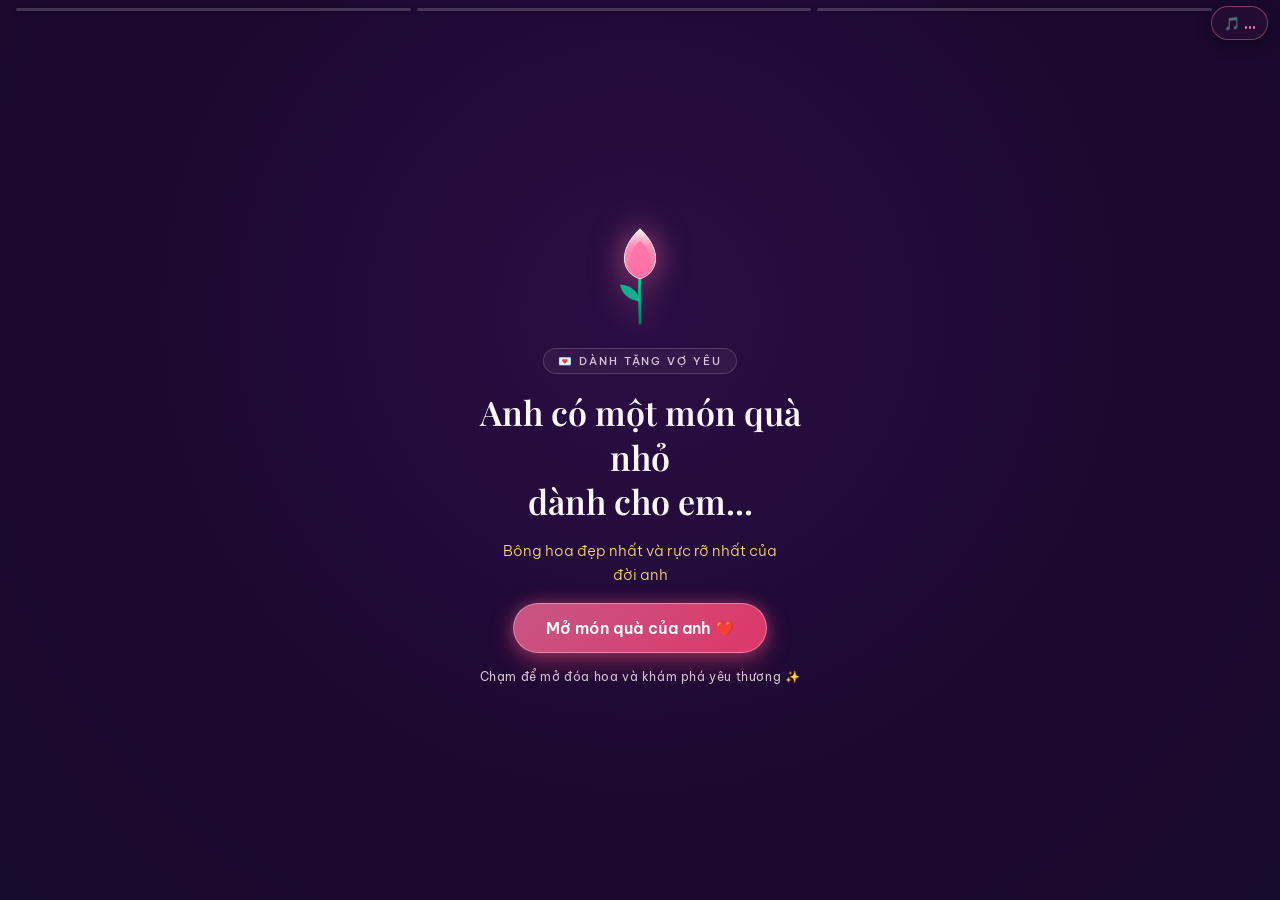
<file: index.html>
<!DOCTYPE html>
<html lang="vi">
<head>
  <meta charset="UTF-8" />
  <meta name="viewport" content="width=device-width, initial-scale=1, viewport-fit=cover, maximum-scale=1, user-scalable=no" />
  <meta http-equiv="X-UA-Compatible" content="IE=edge" />

  <!-- Meta SEO & Social Sharing (Zalo, Messenger, Facebook) -->
  <title>Gửi Vợ Yêu Hồng Liên ✨ Bông Hoa Đẹp Nhất Đời Anh | 20/10</title>
  <meta name="title" content="Gửi Vợ Yêu Hồng Liên ✨ Bông Hoa Đẹp Nhất Đời Anh | 20/10" />
  <meta name="description" content="Món quà 20/10 đong đầy yêu thương của chồng dành tặng vợ yêu Hồng Liên - Bông hoa đẹp nhất của đời anh!" />
  <meta name="theme-color" content="#0d0221" />

  <meta property="og:type" content="website" />
  <meta property="og:title" content="Gửi Vợ Yêu Hồng Liên ✨ Bông Hoa Đẹp Nhất Đời Anh" />
  <meta property="og:description" content="Chạm để mở đóa hoa bừng nở và những lời chúc yêu thương chồng dành tặng vợ yêu 20/10." />
  <meta property="og:image" content="Image/1.jpg" />

  <!-- Google Fonts: Be Vietnam Pro, Playfair Display & Pacifico -->
  <link rel="preconnect" href="https://fonts.googleapis.com" />
  <link rel="preconnect" href="https://fonts.gstatic.com" crossorigin />
  <link href="https://fonts.googleapis.com/css2?family=Be+Vietnam+Pro:ital,wght@0,300;0,400;0,500;0,600;0,700;1,300;1,400&family=Playfair+Display:ital,wght@0,600;0,700;1,500;1,600;1,700&family=Pacifico&display=swap" rel="stylesheet" />

  <!-- Meta chống lưu cache cũ trên trình duyệt Mobile -->
  <meta http-equiv="Cache-Control" content="no-cache, no-store, must-revalidate" />
  <meta http-equiv="Pragma" content="no-cache" />
  <meta http-equiv="Expires" content="0" />

  <!-- Stylesheet với Cache Buster v2.2 -->
  <link rel="stylesheet" href="style.css?v=2.2.0" />

  <!-- Ẩn triệt để huy hiệu Powered by Netlify và drawer do Netlify tự động chèn vào trang -->
  <style>
    #nl-badge-frame,
    .nl-badge-frame,
    iframe[id*="nl-badge"],
    iframe[src*="netlify"],
    #netlify-drawer-root,
    [data-netlify-drawer],
    [data-netlify-badge],
    .netlify-feedback-badge {
      display: none !important;
      visibility: hidden !important;
      opacity: 0 !important;
      pointer-events: none !important;
      width: 0 !important;
      height: 0 !important;
      position: absolute !important;
      top: -9999px !important;
      left: -9999px !important;
      z-index: -9999 !important;
    }
  </style>
</head>
<body class="mobile-app">
  <!-- Cực quang nền Neon Aurora (GPU Shader mượt mà) -->
  <div id="aurora" aria-hidden="true">
    <i></i><i></i><i></i>
  </div>

  <!-- Canvas hiệu ứng mưa cánh hoa sen & tim rơi nhẹ nhàng -->
  <canvas id="petals" aria-hidden="true"></canvas>

  <!-- Thanh tiến trình Story trên đỉnh màn hình Mobile (3 chặng hành trình) -->
  <div id="storyProgress" class="story-progress" aria-hidden="true">
    <div class="progress-bar"><div class="fill"></div></div>
    <div class="progress-bar"><div class="fill"></div></div>
    <div class="progress-bar"><div class="fill"></div></div>
  </div>

  <!-- Nút điều khiển âm thanh (Tối ưu góc trên bên phải Mobile) -->
  <button id="soundToggle" class="sound-btn" aria-label="Bật/Tắt âm thanh" title="Âm nhạc">
    <span class="sound-icon">🎵</span>
    <span class="sound-wave">
      <span></span><span></span><span></span>
    </span>
  </button>

  <!-- ========================================================
       1. MÀN HÌNH MỞ QUÀ BAN ĐẦU (INTRO: MỞ ĐẦU BẤT NGỜ)
       ======================================================== -->
  <section id="start" class="start-screen" role="region" aria-label="Màn hình mở quà">
    <div class="start-content">
      <!-- Búp hoa sen hồng phát sáng lung linh nhỏ nhắn, chuyển động nhẹ nhàng -->
      <div class="bud-wrap">
        <span class="pulse-ring"></span>
        <span class="pulse-ring delay-1"></span>
        <svg class="bud-svg" viewBox="0 0 140 160" aria-hidden="true">
          <defs>
            <linearGradient id="budGrad" x1="0" y1="1" x2="0" y2="0">
              <stop offset="0%" stop-color="#ff6f9f" />
              <stop offset="65%" stop-color="#ff8cb6" />
              <stop offset="100%" stop-color="#fff0f5" />
            </linearGradient>
            <linearGradient id="stemGrad" x1="0" y1="0" x2="0" y2="1">
              <stop offset="0%" stop-color="#06d6a0" />
              <stop offset="100%" stop-color="#028060" />
            </linearGradient>
          </defs>
          <path d="M70 150 C70 120 68 100 70 85" stroke="url(#stemGrad)" stroke-width="4" stroke-linecap="round" fill="none" />
          <path d="M70 120 Q46 116 42 96 Q66 98 70 120Z" fill="#06d6a0" opacity="0.8" />
          <path d="M70 88 C44 80 38 48 70 18 C102 48 96 80 70 88Z" fill="url(#budGrad)" stroke="#ffffff" stroke-width="1.2" />
          <path d="M70 88 C52 82 48 56 70 34 C92 56 88 82 70 88Z" fill="#ff70a6" opacity="0.75" />
        </svg>
      </div>

      <span class="tag">💌 DÀNH TẶNG VỢ YÊU</span>
      <h1 class="start-title">Anh có một món quà nhỏ<br />dành cho em...</h1>
      <p class="start-sub">Bông hoa đẹp nhất và rực rỡ nhất của đời anh</p>

      <button id="openBtn" class="primary-btn btn-shine">
        <span class="btn-text">Mở món quà của anh ❤️</span>
      </button>
      <span class="tap-guide">Chạm để mở đóa hoa và khám phá yêu thương ✨</span>
    </div>
  </section>

  <!-- ========================================================
       2. SÂN KHẤU CHÍNH HIỂN THỊ CÁC CẢNH TRẢI NGHIỆM (STAGE)
       ======================================================== -->
  <main id="stage" role="main" aria-live="polite">

    <!-- Cảnh 1 (Màn hình 2): Lời chúc 20/10 & Ảnh chân dung người yêu -->
    <section class="scene" id="scene1" data-scene="0">
      <div class="scene-scroll-inner">
        <!-- Đóa sen hé nở thanh lịch nhỏ gọn -->
        <div class="flower-container flower-compact" id="flowerBox1"></div>

        <div class="dialog-card">
          <span class="dialog-tag">20/10 · HAPPY VIETNAMESE WOMEN'S DAY</span>
          <h2 class="scene-title">Chúc Mừng 20/10</h2>
          <div class="name-hero">Vợ Yêu Hồng Liên 💖</div>
          <p class="scene-subtitle">Bông hoa đẹp nhất của đời anh</p>

          <!-- Ảnh chân dung người yêu với viền gradient pastel & champagne cao cấp -->
          <div class="photo-wrapper-modern">
            <div class="photo-frame-modern">
              <img src="Image/1.jpg" alt="Vợ yêu Hồng Liên" class="wife-photo" onerror="this.style.display='none'" />
            </div>
            <span class="photo-floating-petal p1">🌸</span>
            <span class="photo-floating-petal p2">✨</span>
          </div>

          <div class="letter-body">
            <p>Hôm nay là ngày đặc biệt của em — người phụ nữ tuyệt vời nhất trong cuộc đời anh.</p>
            <p class="highlight-quote">Cảm ơn em vì đã đến bên đời anh, vì những bữa cơm gia đình ấm áp, vì sự hy sinh và chăm chút cho tổ ấm nhỏ của chúng mình. Có em kề bên, mỗi ngày trôi qua với anh đều là bình yên và hạnh phúc trọn vẹn nhất. 🏡💕</p>
          </div>

          <!-- Nút chuyển tiếp an toàn nằm trong luồng thẻ, không bị che -->
          <div class="card-action">
            <button class="nav-next-btn" id="nextToScene2">
              <span>Có điều anh muốn nói với em</span> <span class="arrow">→</span>
            </button>
          </div>
        </div>
      </div>
    </section>

    <!-- Cảnh 2 (Màn hình 3): Những điều anh muốn nói (3 Trái tim tương tác bí mật) -->
    <section class="scene" id="scene2" data-scene="1">
      <div class="scene-scroll-inner">
        <div class="dialog-card interactive-card">
          <span class="dialog-tag">NHỮNG ĐIỀU ANH MUỐN NÓI 💌</span>
          <h2 class="scene-title">Điều anh yêu nhất ở em là...</h2>
          <p class="interactive-hint">Chạm vào từng trái tim để khám phá bí mật ngọt ngào anh dành riêng cho em ✨</p>

          <!-- 3 Bong bóng trái tim tương tác lơ lửng -->
          <div class="heart-balloons-grid">
            <button class="heart-balloon" data-secret="1" aria-label="Khám phá nụ cười của em">
              <div class="balloon-body color-pink">
                <span class="balloon-icon">💖</span>
                <span class="balloon-text">Nụ cười</span>
              </div>
              <span class="balloon-string"></span>
              <span class="secret-check" id="check1">✓</span>
            </button>

            <button class="heart-balloon" data-secret="2" aria-label="Khám phá sự dịu dàng của em">
              <div class="balloon-body color-rose">
                <span class="balloon-icon">❤️</span>
                <span class="balloon-text">Dịu dàng</span>
              </div>
              <span class="balloon-string"></span>
              <span class="secret-check" id="check2">✓</span>
            </button>

            <button class="heart-balloon" data-secret="3" aria-label="Khám phá lời hứa bên em">
              <div class="balloon-body color-purple">
                <span class="balloon-icon">💜</span>
                <span class="balloon-text">Bên em</span>
              </div>
              <span class="balloon-string"></span>
              <span class="secret-check" id="check3">✓</span>
            </button>
          </div>

          <!-- Trạng thái gợi ý -->
          <div class="secret-status" id="secretStatus">
            <span class="sparkle">✨</span> Chạm vào một trái tim để đọc tâm sự của anh nhé
          </div>

          <!-- Bức ảnh kỷ niệm nhỏ nhắn ấm áp -->
          <div class="sub-photo-row">
            <div class="sub-photo-item">
              <img src="Image/2.jpg" alt="Khoảnh khắc ngọt ngào" onerror="this.style.display='none'" />
            </div>
            <div class="sub-photo-item">
              <img src="Image/3.jpg" alt="Nụ cười của em" onerror="this.style.display='none'" />
            </div>
          </div>

          <!-- Nút chuyển tiếp sang Grand Finale -->
          <div class="card-action">
            <button class="nav-next-btn pulse-ready" id="nextToScene3">
              <span>Khám phá món quà cuối cùng</span> <span class="arrow">→</span>
            </button>
          </div>
        </div>
      </div>
    </section>

    <!-- Cảnh 3 (Màn hình 4): GRAND FINALE - Kết thúc bất ngờ & Lời hứa vĩnh cửu -->
    <section class="scene" id="scene3" data-scene="2">
      <div class="scene-scroll-inner">
        <!-- Trái Tim Tình Yêu Lý Tuân Bừng Sáng & Đập Rộn Ràng (Li Xun Beating Particle Heart) -->
        <div class="lixun-heart-wrapper" id="lixunHeartBox" role="region" aria-label="Trái tim tình yêu Lý Tuân phát sáng">
          <canvas id="heartCanvasFinal" class="heart-lixun-canvas"></canvas>
          <div class="heart-ambient-halo" aria-hidden="true"></div>
          <div class="heart-center-badge">
            <span class="heart-center-title">Hồng Liên</span>
            <span class="heart-center-sub">Trái tim anh luôn đập vì em 💕</span>
          </div>
          <span class="heart-touch-hint">✨ Chạm vào trái tim để cảm nhận từng nhịp đập</span>
        </div>

        <div class="final-card">
          <span class="final-badge">HAPPY VIETNAMESE WOMEN'S DAY · 20/10</span>
          <h2 class="final-heading">Cảm ơn em vì đã xuất hiện<br />trong cuộc đời anh!</h2>
          <p class="final-quote">"Dù hôm nay là 20/10 hay bất kỳ ngày nào khác, anh vẫn muốn em biết rằng em luôn là người đặc biệt nhất đối với anh." ❤️</p>

          <!-- Ảnh kỷ niệm đẹp nhất với viền champagne & hồng pastel -->
          <div class="final-photo-wrap-modern">
            <img src="Image/4.jpg" alt="Hồng Liên - Bông hoa đẹp nhất đời anh" class="final-photo" onerror="this.style.display='none'" />
            <div class="photo-ambient-glow"></div>
          </div>

          <div class="final-message">
            <p>Chúc vợ yêu của anh luôn ngập tràn niềm vui, nụ cười rạng ngời và luôn cảm thấy được yêu thương trọn vẹn nhất!</p>
            <p class="highlight-line">Mãi mãi yêu em – Bông hoa đẹp nhất của đời anh! 🌹</p>
          </div>

          <!-- 2 Nút tương tác theo đúng chuẩn thiết kế cao cấp -->
          <div class="final-buttons-row">
            <button id="kissBtn" class="btn-kiss-main">
              <span class="kiss-icon">💋</span>
              <span class="kiss-text">Gửi ngàn nụ hôn cho anh</span>
            </button>
            <button id="replayBtn" class="btn-replay-sub">
              <span class="replay-icon">💌</span>
              <span>Xem lại hành trình yêu thương</span>
            </button>
          </div>
        </div>
      </div>
    </section>

  </main>

  <!-- ========================================================
       MODAL GLASSMORPHISM HIỂN THỊ BÍ MẬT 3 TRÁI TIM
       ======================================================== -->
  <div id="secretModal" class="secret-modal" aria-hidden="true">
    <div class="secret-overlay" id="secretOverlay"></div>
    <div class="secret-dialog" role="dialog" aria-modal="true">
      <div class="secret-glow-heart">💖</div>
      <h3 id="secretTitle" class="secret-heading">Nụ Cười Của Em</h3>
      <p id="secretBody" class="secret-content">Nội dung bí mật...</p>
      <button id="closeSecretBtn" class="primary-btn btn-pill-sm">
        <span>Em cảm ơn anh yêu 💕</span>
      </button>
    </div>
  </div>

  <!-- Nhạc nền Lofi (với Web Audio synthesizer fallback) -->
  <audio id="bgm" src="assets/music.mp3" preload="auto" loop></audio>

  <!-- GSAP Animation -->
  <script src="https://cdnjs.cloudflare.com/ajax/libs/gsap/3.12.5/gsap.min.js"></script>
  <!-- Kịch bản chính với Cache Buster v2.2 -->
  <script src="script.js?v=2.2.0"></script>
</body>
</html>
</file>
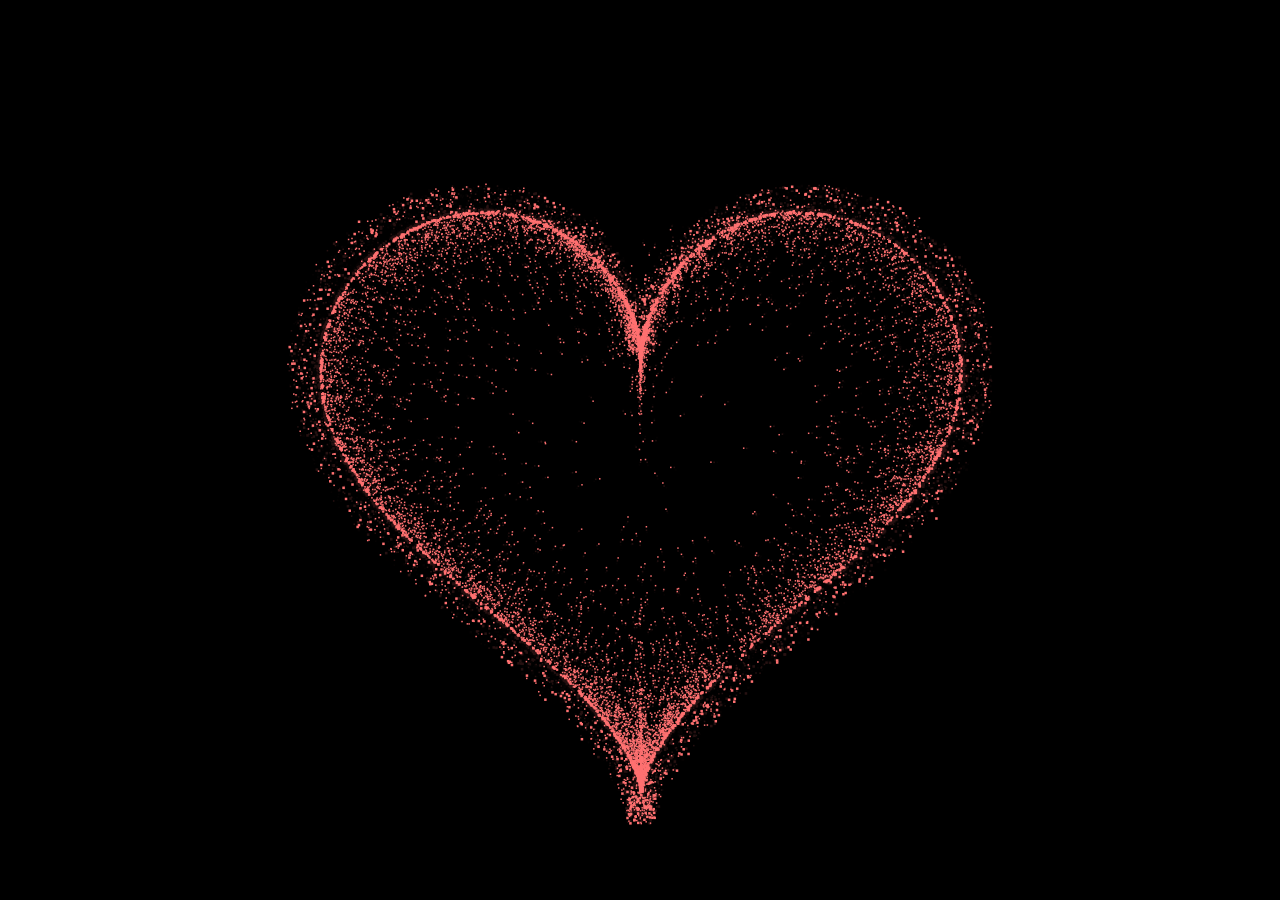
<file: traitim.html>
<!DOCTYPE html>
<html lang="vi">

<head>
    <meta charset="UTF-8">
    <meta name="viewport" content="width=device-width, initial-scale=1.0">
    <title>Trái Tim Lý Tuân</title>
    <style>
        body {
            margin: 0;
            padding: 0;
            background-color: #000;
            overflow: hidden;
            display: flex;
            justify-content: center;
            align-items: center;
            height: 100vh;
        }

        canvas {
            display: block;
        }
    </style>
</head>

<body>
    <canvas id="heartCanvas"></canvas>

    <script>
        const canvas = document.getElementById('heartCanvas');
        const ctx = canvas.getContext('2d');

        canvas.width = window.innerWidth;
        canvas.height = window.innerHeight;

        const CENTER_X = canvas.width / 2;
        const CENTER_Y = canvas.height / 2;
        const ENLARGE = Math.min(canvas.width, canvas.height) / 45;
        const HEART_COLOR = "#ff7171";

        function heartFunction(t, shrinkRatio = ENLARGE) {
            let x = 16 * Math.pow(Math.sin(t), 3);
            let y = -(13 * Math.cos(t) - 5 * Math.cos(2 * t) - 2 * Math.cos(3 * t) - Math.cos(4 * t));
            return {
                x: x * shrinkRatio + CENTER_X,
                y: y * shrinkRatio + CENTER_Y
            };
        }

        function scatterInside(x, y, beta = 0.15) {
            let ratioX = -beta * Math.log(Math.random());
            let ratioY = -beta * Math.log(Math.random());
            return {
                x: x - ratioX * (x - CENTER_X),
                y: y - ratioY * (y - CENTER_Y)
            };
        }

        function shrink(x, y, ratio) {
            let force = -1 / Math.pow(Math.pow(x - CENTER_X, 2) + Math.pow(y - CENTER_Y, 2), 0.6);
            return {
                x: x - ratio * force * (x - CENTER_X),
                y: y - ratio * force * (y - CENTER_Y)
            };
        }

        function curve(p) {
            return 2 * (2 * Math.sin(4 * p)) / (2 * Math.PI);
        }

        function calcPosition(x, y, ratio) {
            let force = 1 / Math.pow(Math.pow(x - CENTER_X, 2) + Math.pow(y - CENTER_Y, 2), 0.520);
            let dx = ratio * force * (x - CENTER_X) + (Math.random() * 2 - 1);
            let dy = ratio * force * (y - CENTER_Y) + (Math.random() * 2 - 1);
            return { x: x - dx, y: y - dy };
        }

        // Khởi tạo tập hợp điểm
        const points = [];
        const edgeDiffusion = [];
        const centerDiffusion = [];

        for (let i = 0; i < 2000; i++) {
            let t = Math.random() * 2 * Math.PI;
            let p = heartFunction(t);
            points.push(p);
            for (let j = 0; j < 3; j++) {
                edgeDiffusion.push(scatterInside(p.x, p.y, 0.05));
            }
        }

        for (let i = 0; i < 4000; i++) {
            let p = points[Math.floor(Math.random() * points.length)];
            centerDiffusion.push(scatterInside(p.x, p.y, 0.17));
        }

        let frame = 0;
        function render() {
            ctx.fillStyle = "rgba(0, 0, 0, 0.85)";
            ctx.fillRect(0, 0, canvas.width, canvas.height);
            ctx.fillStyle = HEART_COLOR;

            let p = (frame / 20) * Math.PI;
            let ratio = 10 * curve(p);
            let haloRadius = 4 + 6 * (1 + curve(p));
            let haloNumber = Math.floor(2000 + 3000 * Math.pow(Math.abs(curve(p)), 2));

            // Vẽ hào quang ngoài (Halo)
            for (let i = 0; i < haloNumber; i++) {
                let t = Math.random() * 2 * Math.PI;
                let pos = heartFunction(t, ENLARGE * 1.05);
                pos = shrink(pos.x, pos.y, haloRadius);
                pos.x += (Math.random() * 28 - 14);
                pos.y += (Math.random() * 28 - 14);
                let size = Math.random() < 0.7 ? 1.5 : 2.5;
                ctx.fillRect(pos.x, pos.y, size, size);
            }

            // Vẽ khung trái tim chính
            points.forEach(pt => {
                let pos = calcPosition(pt.x, pt.y, ratio);
                let size = Math.random() * 2 + 1;
                ctx.fillRect(pos.x, pos.y, size, size);
            });

            // Vẽ hạt khuếch tán viền
            edgeDiffusion.forEach(pt => {
                let pos = calcPosition(pt.x, pt.y, ratio);
                ctx.fillRect(pos.x, pos.y, 1.5, 1.5);
            });

            // Vẽ hạt khuếch tán tâm
            centerDiffusion.forEach(pt => {
                let pos = calcPosition(pt.x, pt.y, ratio);
                ctx.fillRect(pos.x, pos.y, 1.5, 1.5);
            });

            frame++;
            setTimeout(() => requestAnimationFrame(render), 80);
        }

        render();
    </script>
</body>

</html>
</file>
<file: style.css>
/* ==========================================================================
   GỬI VỢ YÊU HỒNG LIÊN - 20/10 MOBILE-FIRST & ROMANTIC LUXURY EXPERIENCE
   Bảng màu tinh tế: Tím mận (#180A2B), Tím than (#281038), Hồng pastel (#FF6F9F),
   Vàng champagne (#F5D27A), Trắng ngà (#FFF7FB), Hồng xám (#D8C5D8).
   ========================================================================== */

:root {
  /* Bảng màu chuẩn theo yêu cầu */
  --bg-deep: #180a2b;               /* Nền chính: Tím mận đậm */
  --bg-card: rgba(40, 16, 56, 0.78);/* Nền thẻ nội dung: Tím than glassmorphism */
  --bg-card-border: rgba(255, 111, 159, 0.35);
  --accent-pink: #ff6f9f;           /* Màu nhấn chính: Hồng pastel */
  --accent-rose: #ff4071;           /* Hồng cánh sen rực rỡ */
  --accent-gold: #f5d27a;           /* Màu nhấn phụ: Vàng champagne */
  --accent-soft: #ffb8d2;           /* Hồng phấn mềm */
  --text-main: #fff7fb;             /* Chữ chính: Trắng ngà */
  --text-sub: #d8c5d8;              /* Chữ phụ: Hồng xám */

  /* Typography */
  --font-serif: "Playfair Display", Georgia, serif;
  --font-sans: "Be Vietnam Pro", -apple-system, BlinkMacSystemFont, "Segoe UI", Roboto, sans-serif;
  --font-script: "Pacifico", cursive, sans-serif;

  /* Safe Area cho iPhone Safari & Android */
  --safe-top: env(safe-area-inset-top, 0px);
  --safe-bottom: env(safe-area-inset-bottom, 0px);
  --safe-left: env(safe-area-inset-left, 0px);
  --safe-right: env(safe-area-inset-right, 0px);
}

/* Reset & Tối ưu hóa cảm ứng Mobile */
*, *::before, *::after {
  box-sizing: border-box;
  margin: 0;
  padding: 0;
  -webkit-tap-highlight-color: transparent;
}

html, body {
  width: 100%;
  height: 100%;
  min-height: 100dvh;
  touch-action: manipulation;
  -webkit-touch-callout: none;
}

body {
  font-family: var(--font-sans);
  color: var(--text-main);
  background-color: var(--bg-deep);
  background-image: 
    radial-gradient(circle at 50% 12%, rgba(255, 111, 159, 0.18) 0%, transparent 55%),
    radial-gradient(circle at 82% 80%, rgba(245, 210, 122, 0.12) 0%, transparent 50%),
    radial-gradient(circle at 18% 85%, rgba(183, 155, 255, 0.14) 0%, transparent 50%),
    radial-gradient(circle at 50% 50%, #200d38 0%, var(--bg-deep) 85%, #0f051c 100%);
  background-attachment: fixed;
  overflow: hidden;
  user-select: none;
  -webkit-user-select: none;
  position: relative;
}

/* ========================================================
   CỰC QUANG NỀN NHẸ NHÀNG (SLOW AMBIENT GLOW)
   ======================================================== */
#aurora {
  position: fixed;
  inset: 0;
  z-index: 0;
  pointer-events: none;
  overflow: hidden;
  mix-blend-mode: screen;
  transform: translateZ(0);
}

#aurora i {
  position: absolute;
  width: 70vmax;
  height: 70vmax;
  border-radius: 50%;
  opacity: 0.22;
  animation: auroraMove 28s ease-in-out infinite alternate;
}

#aurora i:nth-child(1) {
  left: -20vmax;
  top: -20vmax;
  background: radial-gradient(circle, rgba(255, 111, 159, 0.35) 0%, transparent 65%);
}

#aurora i:nth-child(2) {
  right: -25vmax;
  top: 20vh;
  background: radial-gradient(circle, rgba(245, 210, 122, 0.25) 0%, transparent 65%);
  animation-delay: -10s;
  animation-duration: 32s;
}

#aurora i:nth-child(3) {
  left: 15vw;
  bottom: -30vmax;
  background: radial-gradient(circle, rgba(169, 135, 255, 0.25) 0%, transparent 65%);
  animation-delay: -18s;
  animation-duration: 34s;
}

@keyframes auroraMove {
  0% { transform: translate(0, 0) scale(1) rotate(0deg); }
  50% { transform: translate(5vmax, 4vmax) scale(1.08) rotate(15deg); }
  100% { transform: translate(-3vmax, 6vmax) scale(0.96) rotate(-10deg); }
}

/* Canvas hiệu ứng cánh hoa & tim rơi nhẹ nhàng */
#petals {
  position: fixed;
  inset: 0;
  width: 100%;
  height: 100%;
  z-index: 1;
  pointer-events: none;
  transform: translateZ(0);
}

/* ========================================================
   THANH TIẾN TRÌNH STORY TRÊN ĐỈNH MOBILE (3 CHẶNG)
   ======================================================== */
.story-progress {
  position: fixed;
  top: calc(8px + var(--safe-top));
  left: 16px;
  right: 68px; /* Chừa chỗ cho nút nhạc bên phải */
  display: flex;
  gap: 6px;
  z-index: 40;
  pointer-events: none;
}

.progress-bar {
  flex: 1;
  height: 3px;
  background: rgba(255, 255, 255, 0.18);
  border-radius: 4px;
  overflow: hidden;
  box-shadow: 0 1px 4px rgba(0, 0, 0, 0.3);
}

.progress-bar .fill {
  width: 0%;
  height: 100%;
  background: linear-gradient(90deg, var(--accent-pink), var(--accent-gold));
  border-radius: 4px;
  transition: width 0.4s ease-out;
  box-shadow: 0 0 6px var(--accent-pink);
}

.progress-bar.active .fill {
  width: 100%;
}

.progress-bar.completed .fill {
  width: 100%;
}

/* ========================================================
   NÚT ÂM THANH
   ======================================================== */
.sound-btn {
  position: fixed;
  top: calc(6px + var(--safe-top));
  right: calc(12px + var(--safe-right));
  z-index: 45;
  display: flex;
  align-items: center;
  justify-content: center;
  gap: 5px;
  min-height: 34px;
  padding: 5px 12px;
  border-radius: 999px;
  font-size: 13px;
  color: #fff;
  background: rgba(40, 16, 56, 0.65);
  border: 1px solid rgba(255, 111, 159, 0.45);
  backdrop-filter: blur(10px);
  -webkit-backdrop-filter: blur(10px);
  cursor: pointer;
  box-shadow: 0 4px 15px rgba(0, 0, 0, 0.35);
  transition: transform 0.2s ease, box-shadow 0.2s ease;
  transform: translateZ(0);
}

.sound-btn:active {
  transform: scale(0.92) translateZ(0);
}

.sound-wave {
  display: flex;
  align-items: flex-end;
  gap: 2px;
  height: 12px;
}

.sound-wave span {
  width: 2px;
  height: 3px;
  border-radius: 2px;
  background: var(--accent-pink);
  transition: height 0.15s ease;
}

.sound-btn.playing .sound-wave span:nth-child(1) {
  animation: wave 1s infinite ease-in-out 0.1s;
}
.sound-btn.playing .sound-wave span:nth-child(2) {
  animation: wave 1s infinite ease-in-out 0.3s;
}
.sound-btn.playing .sound-wave span:nth-child(3) {
  animation: wave 1s infinite ease-in-out 0.5s;
}

@keyframes wave {
  0%, 100% { height: 3px; }
  50% { height: 12px; }
}

/* ========================================================
   1. MÀN HÌNH MỞ QUÀ BAN ĐẦU (INTRO / START SCREEN)
   ======================================================== */
.start-screen {
  position: fixed;
  inset: 0;
  z-index: 30;
  display: flex;
  flex-direction: column;
  justify-content: center;
  align-items: center;
  text-align: center;
  padding: 24px;
  padding-top: calc(24px + var(--safe-top));
  padding-bottom: calc(24px + var(--safe-bottom));
  cursor: pointer;
  background: radial-gradient(circle at 50% 35%, #2a0e44 0%, #1c0830 60%, var(--bg-deep) 100%);
  transition: opacity 0.8s ease, visibility 0.8s, transform 0.8s ease;
  transform: translateZ(0);
}

.start-screen.gone {
  opacity: 0;
  visibility: hidden;
  transform: scale(1.08) translateZ(0);
  pointer-events: none;
}

.start-content {
  display: flex;
  flex-direction: column;
  align-items: center;
  gap: 16px;
  max-width: 380px;
  width: 100%;
}

/* Búp hoa sen thu nhỏ 25-30% và thở bồng bềnh nhẹ nhàng */
.bud-wrap {
  position: relative;
  width: min(28vw, 100px);
  aspect-ratio: 1;
  display: grid;
  place-items: center;
  margin-bottom: 2px;
}

.pulse-ring {
  position: absolute;
  inset: -6px;
  border-radius: 50%;
  border: 1.2px solid rgba(255, 111, 159, 0.5);
  box-shadow: 0 0 16px rgba(255, 111, 159, 0.3);
  animation: pulseRing 3.5s ease-out infinite;
  opacity: 0;
}

.pulse-ring.delay-1 {
  animation-delay: 1.75s;
  border-color: rgba(245, 210, 122, 0.5);
}

@keyframes pulseRing {
  0% { transform: scale(0.75); opacity: 0.85; }
  100% { transform: scale(2.2); opacity: 0; }
}

.bud-svg {
  width: 100%;
  height: 100%;
  overflow: visible;
  animation: floatBud 4.5s ease-in-out infinite;
  filter: drop-shadow(0 0 16px rgba(255, 111, 159, 0.65));
}

@keyframes floatBud {
  0%, 100% { transform: translateY(0) scale(1); }
  50% { transform: translateY(-6px) scale(1.03); }
}

.tag {
  display: inline-block;
  font-size: 11px;
  font-weight: 500;
  letter-spacing: 0.18em;
  text-transform: uppercase;
  padding: 5px 14px;
  border-radius: 999px;
  color: var(--text-sub);
  border: 1px solid rgba(255, 255, 255, 0.16);
  background: rgba(255, 255, 255, 0.05);
  backdrop-filter: blur(8px);
  -webkit-backdrop-filter: blur(8px);
}

.start-title {
  font-family: var(--font-serif);
  font-size: clamp(25px, 6.8vw, 34px);
  line-height: 1.3;
  font-weight: 600;
  color: var(--text-main);
}

.start-sub {
  font-size: clamp(13px, 3.6vw, 15px);
  font-weight: 300;
  color: var(--accent-gold);
  line-height: 1.6;
  max-width: 300px;
}

/* Nút chính mở quà */
.primary-btn {
  position: relative;
  overflow: hidden;
  font-family: var(--font-sans);
  font-size: 15.5px;
  font-weight: 600;
  color: #fff;
  cursor: pointer;
  min-height: 50px;
  padding: 14px 32px;
  border-radius: 9999px;
  border: 1px solid rgba(255, 255, 255, 0.35);
  background: linear-gradient(135deg, rgba(255, 111, 159, 0.75), rgba(255, 64, 113, 0.85));
  backdrop-filter: blur(12px);
  -webkit-backdrop-filter: blur(12px);
  box-shadow: 0 8px 25px rgba(255, 64, 113, 0.4), 0 0 15px rgba(255, 111, 159, 0.3);
  transition: transform 0.2s cubic-bezier(0.34, 1.56, 0.64, 1), box-shadow 0.25s ease;
  transform: translateZ(0);
  animation: btnBreath 3.2s ease-in-out infinite;
}

.primary-btn:active {
  transform: scale(0.95) translateZ(0);
}

@keyframes btnBreath {
  0%, 100% {
    box-shadow: 0 8px 22px rgba(255, 64, 113, 0.38);
  }
  50% {
    box-shadow: 0 10px 32px rgba(255, 64, 113, 0.6), 0 0 20px rgba(245, 210, 122, 0.35);
  }
}

.btn-shine::before {
  content: "";
  position: absolute;
  top: 0;
  bottom: 0;
  left: -70%;
  width: 50%;
  background: linear-gradient(100deg, transparent, rgba(255, 255, 255, 0.4), transparent);
  transform: skewX(-25deg);
  animation: btnShine 4s ease-in-out infinite;
  pointer-events: none;
}

@keyframes btnShine {
  0%, 60% { left: -70%; }
  100% { left: 140%; }
}

.tap-guide {
  font-size: 12px;
  letter-spacing: 0.05em;
  color: var(--text-sub);
  animation: pulseGuide 2.5s infinite ease-in-out;
}

@keyframes pulseGuide {
  0%, 100% { opacity: 0.55; }
  50% { opacity: 0.95; }
}

/* ========================================================
   2. SÂN KHẤU CHÍNH & CÁC CẢNH NGHỆ THUẬT (STAGE & SCENES)
   TỐI ƯU HOÀN TOÀN CHO IPHONE SAFARI: CUỘN MƯỢT, KHÔNG CHE NỘI DUNG
   ======================================================== */
#stage {
  position: fixed;
  inset: 0;
  width: 100%;
  height: 100%;
  z-index: 10;
  pointer-events: none;
  overflow: hidden;
}

.scene {
  position: absolute;
  inset: 0;
  width: 100%;
  height: 100%;
  z-index: 10;
  overflow-y: auto;
  overflow-x: hidden;
  -webkit-overflow-scrolling: touch;
  display: flex;
  flex-direction: column;
  align-items: center;
  padding: calc(16px + var(--safe-top)) 16px calc(24px + var(--safe-bottom)) 16px;
  opacity: 0;
  visibility: hidden;
  pointer-events: auto;
  transition: opacity 0.5s ease, visibility 0.5s;
}

.scene-scroll-inner {
  width: 100%;
  max-width: 440px;
  margin: 0 auto;
  display: flex;
  flex-direction: column;
  align-items: center;
  gap: 12px;
  padding-top: 4px;
  padding-bottom: 28px;
}

/* ========================================================
   ĐÓA HOA SEN HÉ NỞ (COMPACT & SWAYING)
   ======================================================== */
.flower-container {
  width: min(44vw, 150px);
  aspect-ratio: 1;
  position: relative;
  display: grid;
  place-items: center;
  transform: translateZ(0);
}

.flower-compact {
  width: min(34vw, 120px);
}

.flower-container::before {
  content: "";
  position: absolute;
  inset: -12%;
  border-radius: 50%;
  background: radial-gradient(circle, rgba(255, 111, 159, 0.35) 0%, transparent 68%);
  opacity: 0.4;
  pointer-events: none;
  z-index: -1;
  animation: flowerBreathe 4s ease-in-out infinite alternate;
}

@keyframes flowerBreathe {
  0% { transform: scale(0.95); opacity: 0.3; }
  100% { transform: scale(1.05); opacity: 0.5; }
}

.flower-container svg {
  width: 100%;
  height: 100%;
  overflow: visible;
  animation: gentleSway 6s ease-in-out infinite alternate;
}

@keyframes gentleSway {
  0% { transform: rotate(-2deg) scale(0.98); }
  100% { transform: rotate(2deg) scale(1.02); }
}

/* ========================================================
   THẺ NỘI DUNG KÍNH MỜ (DIALOG CARD)
   ======================================================== */
.dialog-card {
  width: 100%;
  padding: 22px 20px;
  border-radius: 24px;
  background: var(--bg-card);
  border: 1px solid var(--bg-card-border);
  backdrop-filter: blur(16px);
  -webkit-backdrop-filter: blur(16px);
  box-shadow: 0 16px 40px rgba(0, 0, 0, 0.45), 0 0 25px rgba(255, 111, 159, 0.15);
  display: flex;
  flex-direction: column;
  gap: 12px;
  text-align: center;
  transform: translateZ(0);
}

/* ========================================================
   PHÂN CẤP CHỮ RÕ RÀNG (TYPOGRAPHY HIERARCHY)
   ======================================================== */
.dialog-tag {
  align-self: center;
  font-size: 11px;
  font-weight: 500;
  letter-spacing: 0.22em;
  text-transform: uppercase;
  color: var(--text-sub);
  margin-bottom: -2px;
}

.scene-title {
  font-family: var(--font-serif);
  font-size: clamp(23px, 6vw, 28px);
  font-weight: 600;
  color: var(--text-main);
  line-height: 1.25;
}

/* ĐIỂM NHẤN LỚN NHẤT: TÊN HỒNG LIÊN */
.name-hero {
  font-family: var(--font-script);
  font-size: clamp(34px, 8.8vw, 44px);
  font-weight: 400;
  color: var(--accent-pink);
  text-shadow: 0 0 20px rgba(255, 111, 159, 0.55), 0 0 40px rgba(255, 111, 159, 0.25);
  line-height: 1.35;
  margin: 2px 0;
}

.scene-subtitle {
  font-size: clamp(13px, 3.6vw, 14.5px);
  font-weight: 400;
  color: var(--accent-gold);
  letter-spacing: 0.04em;
  margin-bottom: 4px;
}

/* ========================================================
   KHUNG ẢNH NGƯỜI YÊU CAO CẤP (PORTRAIT FRAME)
   Viền gradient hồng pastel kết hợp vàng champagne & phát sáng nhẹ
   ======================================================== */
.photo-wrapper-modern {
  position: relative;
  width: min(50vw, 180px);
  aspect-ratio: 1;
  margin: 6px auto;
}

.photo-frame-modern {
  position: relative;
  width: 100%;
  height: 100%;
  border-radius: 22px;
  padding: 3px;
  background: linear-gradient(135deg, var(--accent-pink), var(--accent-gold), var(--accent-pink));
  box-shadow: 0 12px 30px rgba(0, 0, 0, 0.4), 0 0 22px rgba(255, 111, 159, 0.28), 0 0 10px rgba(245, 210, 122, 0.2);
  animation: photoGlowModern 4.5s ease-in-out infinite alternate;
  overflow: hidden;
}

@keyframes photoGlowModern {
  0% { transform: scale(1); box-shadow: 0 10px 26px rgba(0, 0, 0, 0.4), 0 0 18px rgba(255, 111, 159, 0.25); }
  100% { transform: scale(1.02); box-shadow: 0 14px 36px rgba(0, 0, 0, 0.5), 0 0 28px rgba(245, 210, 122, 0.35); }
}

.wife-photo {
  width: 100%;
  height: 100%;
  object-fit: cover;
  border-radius: 19px;
  display: block;
  opacity: 0;
  animation: photoFadeIn 0.8s ease-out forwards;
}

@keyframes photoFadeIn {
  to { opacity: 1; }
}

.photo-floating-petal {
  position: absolute;
  font-size: 20px;
  pointer-events: none;
  animation: floatPetal 3.6s ease-in-out infinite alternate;
}

.photo-floating-petal.p1 {
  top: -8px;
  right: -8px;
  animation-delay: 0.2s;
}

.photo-floating-petal.p2 {
  bottom: -6px;
  left: -6px;
  font-size: 16px;
  animation-delay: 1.8s;
}

@keyframes floatPetal {
  0% { transform: translate(0, 0) rotate(0deg); }
  100% { transform: translate(4px, -4px) rotate(15deg); }
}

/* Lời chúc */
.letter-body {
  font-size: clamp(14px, 3.8vw, 15px);
  font-weight: 300;
  line-height: 1.75;
  color: var(--text-main);
  max-width: 360px;
  margin: 0 auto;
  display: flex;
  flex-direction: column;
  gap: 8px;
}

.highlight-quote {
  font-weight: 400;
  color: var(--text-main);
  background: rgba(255, 255, 255, 0.04);
  padding: 10px 14px;
  border-radius: 14px;
  border-left: 2px solid var(--accent-pink);
  text-align: left;
}

/* ========================================================
   NÚT CHUYỂN TIẾP TRONG THẺ (KHÔNG BỊ CHE TRÊN IPHONE)
   ======================================================== */
.card-action {
  margin-top: 6px;
  width: 100%;
}

.nav-next-btn {
  width: 100%;
  font-family: var(--font-sans);
  font-size: 15px;
  font-weight: 600;
  color: #fff;
  cursor: pointer;
  min-height: 48px;
  padding: 12px 24px;
  border-radius: 9999px;
  border: 1px solid rgba(255, 111, 159, 0.55);
  background: linear-gradient(135deg, rgba(255, 111, 159, 0.4), rgba(40, 16, 56, 0.7));
  backdrop-filter: blur(10px);
  -webkit-backdrop-filter: blur(10px);
  box-shadow: 0 4px 20px rgba(0, 0, 0, 0.35), 0 0 15px rgba(255, 111, 159, 0.25);
  display: flex;
  align-items: center;
  justify-content: center;
  gap: 8px;
  transition: transform 0.2s cubic-bezier(0.34, 1.56, 0.64, 1), box-shadow 0.2s ease;
}

.nav-next-btn:active {
  transform: scale(0.96);
}

.nav-next-btn.pulse-ready {
  animation: btnPulseGlow 2.8s infinite ease-in-out;
}

@keyframes btnPulseGlow {
  0%, 100% { box-shadow: 0 4px 18px rgba(0, 0, 0, 0.35), 0 0 12px rgba(255, 111, 159, 0.2); }
  50% { box-shadow: 0 6px 26px rgba(255, 111, 159, 0.5), 0 0 20px rgba(245, 210, 122, 0.3); }
}

/* ========================================================
   CẢNH 2: NHỮNG ĐIỀU ANH MUỐN NÓI (3 TRÁI TIM TƯƠNG TÁC)
   Lấy cảm hứng từ Reference Image 2 & 3
   ======================================================== */
.interactive-hint {
  font-size: clamp(13px, 3.6vw, 14.5px);
  color: var(--text-sub);
  line-height: 1.5;
  margin-bottom: 6px;
}

.heart-balloons-grid {
  display: flex;
  justify-content: center;
  align-items: center;
  gap: 16px;
  margin: 10px 0 8px;
}

.heart-balloon {
  background: transparent;
  border: none;
  cursor: pointer;
  display: flex;
  flex-direction: column;
  align-items: center;
  position: relative;
  transition: transform 0.25s cubic-bezier(0.34, 1.56, 0.64, 1);
}

.heart-balloon:active {
  transform: scale(0.92);
}

.balloon-body {
  width: 72px;
  height: 72px;
  border-radius: 50% 50% 50% 50% / 60% 60% 40% 40%;
  display: flex;
  flex-direction: column;
  align-items: center;
  justify-content: center;
  box-shadow: 0 8px 24px rgba(0, 0, 0, 0.35);
  border: 1.5px solid rgba(255, 255, 255, 0.4);
  position: relative;
  transition: transform 0.3s ease, box-shadow 0.3s ease;
  animation: balloonFloat 4s ease-in-out infinite alternate;
}

.heart-balloon:nth-child(2) .balloon-body {
  animation-delay: -1.3s;
}

.heart-balloon:nth-child(3) .balloon-body {
  animation-delay: -2.6s;
}

@keyframes balloonFloat {
  0% { transform: translateY(0); }
  100% { transform: translateY(-8px); }
}

.color-pink {
  background: linear-gradient(135deg, #ff6f9f, #ff3b6f);
  box-shadow: 0 8px 25px rgba(255, 111, 159, 0.45);
}

.color-rose {
  background: linear-gradient(135deg, #ff4071, #c1121f);
  box-shadow: 0 8px 25px rgba(255, 64, 113, 0.45);
}

.color-purple {
  background: linear-gradient(135deg, #9d4edd, #7209b7);
  box-shadow: 0 8px 25px rgba(157, 78, 221, 0.45);
}

.balloon-icon {
  font-size: 24px;
  line-height: 1;
}

.balloon-text {
  font-size: 11px;
  font-weight: 600;
  color: #fff;
  margin-top: 2px;
  text-shadow: 0 1px 3px rgba(0, 0, 0, 0.4);
}

.balloon-string {
  width: 1px;
  height: 18px;
  background: rgba(255, 255, 255, 0.35);
}

.secret-check {
  position: absolute;
  top: -4px;
  right: -4px;
  width: 20px;
  height: 20px;
  border-radius: 50%;
  background: var(--accent-gold);
  color: #180a2b;
  font-size: 12px;
  font-weight: 700;
  display: grid;
  place-items: center;
  box-shadow: 0 2px 8px rgba(0, 0, 0, 0.3);
  opacity: 0;
  transform: scale(0);
  transition: opacity 0.3s ease, transform 0.3s cubic-bezier(0.34, 1.56, 0.64, 1);
}

.secret-check.revealed {
  opacity: 1;
  transform: scale(1);
}

.secret-status {
  font-size: 12.5px;
  color: var(--accent-gold);
  letter-spacing: 0.03em;
  margin: 4px 0;
}

.sub-photo-row {
  display: flex;
  justify-content: center;
  gap: 12px;
  margin: 6px 0;
}

.sub-photo-item {
  width: 90px;
  height: 90px;
  border-radius: 16px;
  padding: 2px;
  background: linear-gradient(135deg, rgba(255, 111, 159, 0.6), rgba(245, 210, 122, 0.6));
  overflow: hidden;
  box-shadow: 0 6px 18px rgba(0, 0, 0, 0.35);
}

.sub-photo-item img {
  width: 100%;
  height: 100%;
  object-fit: cover;
  border-radius: 14px;
  display: block;
}

/* ========================================================
   TRÁI TIM LÝ TUÂN BỪNG SÁNG & ĐẬP RỘN RÀNG (LI XUN HEART)
   Tối ưu GPU Hardware Acceleration, Không giật lag & 75 FPS
   ======================================================== */
.lixun-heart-wrapper {
  position: relative;
  width: 100%;
  max-width: 360px;
  height: 210px;
  min-height: 190px;
  margin: 0 auto 4px;
  display: flex;
  flex-direction: column;
  align-items: center;
  justify-content: center;
  cursor: pointer;
  user-select: none;
  -webkit-user-select: none;
  touch-action: manipulation;
  transform: translateZ(0);
  flex-shrink: 0;
  z-index: 5;
}

.heart-lixun-canvas {
  position: absolute;
  top: 0;
  left: 0;
  right: 0;
  bottom: 0;
  inset: 0;
  width: 100%;
  height: 100%;
  display: block;
  pointer-events: auto;
  transform: translateZ(0);
  -webkit-transform: translateZ(0);
  transition: transform 0.2s cubic-bezier(0.34, 1.56, 0.64, 1);
}

.lixun-heart-wrapper:active .heart-lixun-canvas {
  transform: scale(0.96) translateZ(0);
  -webkit-transform: scale(0.96) translateZ(0);
}

.heart-ambient-halo {
  position: absolute;
  top: 50%;
  left: 50%;
  width: 260px;
  height: 220px;
  border-radius: 50%;
  background: radial-gradient(circle, rgba(255, 64, 113, 0.32) 0%, rgba(255, 111, 159, 0.18) 40%, rgba(245, 210, 122, 0.08) 65%, transparent 80%);
  pointer-events: none;
  z-index: 1;
  transform: translate(-50%, -50%) translateZ(0);
  -webkit-transform: translate(-50%, -50%) translateZ(0);
  animation: heartAmbientPulse 3.2s ease-in-out infinite alternate;
}

@keyframes heartAmbientPulse {
  0% { transform: translate(-50%, -50%) scale(0.92) translateZ(0); opacity: 0.6; }
  100% { transform: translate(-50%, -50%) scale(1.12) translateZ(0); opacity: 0.95; }
}

.heart-center-badge {
  position: relative;
  z-index: 2;
  display: flex;
  flex-direction: column;
  align-items: center;
  gap: 2px;
  pointer-events: none;
  padding: 6px 14px;
  border-radius: 999px;
  background: rgba(24, 10, 43, 0.85);
  border: 1px solid rgba(255, 111, 159, 0.45);
  box-shadow: 0 4px 18px rgba(0, 0, 0, 0.45), 0 0 16px rgba(255, 111, 159, 0.35);
  transform: translateY(14px) translateZ(0);
  animation: badgeBreathe 3.6s ease-in-out infinite alternate;
}

@keyframes badgeBreathe {
  0% { transform: translateY(14px) scale(0.98) translateZ(0); }
  100% { transform: translateY(14px) scale(1.03) translateZ(0); }
}

.heart-center-title {
  font-family: var(--font-script);
  font-size: clamp(24px, 6.2vw, 30px);
  font-weight: 400;
  line-height: 1.1;
  color: #fff;
  background: linear-gradient(135deg, #ffffff 0%, #ff8cb6 60%, #f5d27a 100%);
  -webkit-background-clip: text;
  background-clip: text;
  -webkit-text-fill-color: transparent;
  filter: drop-shadow(0 0 8px rgba(255, 111, 159, 0.6));
}

.heart-center-sub {
  font-size: 11px;
  font-weight: 500;
  letter-spacing: 0.05em;
  color: var(--accent-gold);
  text-shadow: 0 1px 4px rgba(0, 0, 0, 0.6);
}

.heart-touch-hint {
  position: absolute;
  bottom: 0;
  font-size: 11px;
  letter-spacing: 0.04em;
  color: var(--text-sub);
  opacity: 0.85;
  pointer-events: none;
  z-index: 2;
  animation: hintPulse 2.8s ease-in-out infinite alternate;
}

@keyframes hintPulse {
  0% { opacity: 0.5; transform: translateY(0); }
  100% { opacity: 0.95; transform: translateY(-2px); }
}

/* ========================================================
   CẢNH 3: GRAND FINALE (KẾT THÚC BẤT NGỜ & LỜI HỨA)
   ======================================================== */
.final-card {
  width: 100%;
  padding: 22px 20px;
  border-radius: 26px;
  background: linear-gradient(165deg, rgba(46, 16, 68, 0.85), rgba(24, 10, 43, 0.92));
  border: 1px solid rgba(255, 111, 159, 0.5);
  backdrop-filter: blur(16px);
  -webkit-backdrop-filter: blur(16px);
  box-shadow: 0 20px 50px rgba(0, 0, 0, 0.55), 0 0 35px rgba(255, 111, 159, 0.25);
  display: flex;
  flex-direction: column;
  gap: 12px;
  text-align: center;
  transform: translateZ(0);
}

.final-badge {
  font-size: 11px;
  font-weight: 600;
  letter-spacing: 0.22em;
  color: var(--accent-gold);
}

.final-heading {
  font-family: var(--font-serif);
  font-size: clamp(22px, 5.8vw, 27px);
  line-height: 1.3;
  color: var(--text-main);
  font-weight: 600;
}

.final-quote {
  font-size: clamp(13.5px, 3.8vw, 15px);
  font-weight: 400;
  color: var(--accent-gold);
  line-height: 1.6;
  font-style: italic;
  max-width: 340px;
  margin: 0 auto;
}

.final-photo-wrap-modern {
  position: relative;
  width: min(44vw, 160px);
  aspect-ratio: 1;
  margin: 4px auto;
  border-radius: 50%;
  padding: 3px;
  background: linear-gradient(135deg, var(--accent-pink), var(--accent-gold));
  box-shadow: 0 10px 30px rgba(255, 111, 159, 0.35);
}

.final-photo {
  width: 100%;
  height: 100%;
  object-fit: cover;
  border-radius: 50%;
  display: block;
}

.photo-ambient-glow {
  position: absolute;
  inset: -10px;
  border-radius: 50%;
  background: radial-gradient(circle, rgba(255, 111, 159, 0.3) 0%, transparent 70%);
  pointer-events: none;
  z-index: -1;
}

.final-message {
  font-size: clamp(13.5px, 3.8vw, 15px);
  font-weight: 300;
  line-height: 1.7;
  color: var(--text-main);
  display: flex;
  flex-direction: column;
  gap: 6px;
  max-width: 360px;
  margin: 0 auto;
}

.final-message .highlight-line {
  font-weight: 600;
  font-size: 1.05em;
  color: var(--accent-pink);
  text-shadow: 0 0 12px rgba(255, 111, 159, 0.5);
}

/* 2 Nút tương tác cuối chuẩn mục 1.4 */
.final-buttons-row {
  display: flex;
  flex-direction: column;
  gap: 10px;
  margin-top: 8px;
  width: 100%;
}

/* Nút chính: Gửi ngàn nụ hôn cho anh */
.btn-kiss-main {
  font-family: var(--font-sans);
  font-size: 15.5px;
  font-weight: 600;
  color: #fff;
  cursor: pointer;
  min-height: 50px;
  padding: 13px 26px;
  border-radius: 9999px;
  border: 1px solid rgba(255, 255, 255, 0.3);
  background: linear-gradient(135deg, var(--accent-pink), var(--accent-rose));
  box-shadow: 0 6px 24px rgba(255, 64, 113, 0.4), 0 0 16px rgba(255, 111, 159, 0.3);
  display: flex;
  align-items: center;
  justify-content: center;
  gap: 8px;
  transition: transform 0.18s cubic-bezier(0.34, 1.56, 0.64, 1), box-shadow 0.2s ease;
}

.btn-kiss-main:active {
  transform: scale(0.95);
  box-shadow: 0 2px 10px rgba(255, 64, 113, 0.3);
}

.btn-kiss-main .kiss-icon {
  font-size: 18px;
}

/* Nút phụ: Xem lại hành trình yêu thương */
.btn-replay-sub {
  font-family: var(--font-sans);
  font-size: 14px;
  font-weight: 500;
  color: var(--text-sub);
  cursor: pointer;
  min-height: 44px;
  padding: 10px 22px;
  border-radius: 9999px;
  border: 1px solid rgba(255, 111, 159, 0.45);
  background: transparent;
  display: flex;
  align-items: center;
  justify-content: center;
  gap: 6px;
  transition: transform 0.18s ease, background 0.2s ease, border-color 0.2s ease, color 0.2s ease;
}

.btn-replay-sub:active {
  transform: scale(0.96);
  background: rgba(255, 111, 159, 0.12);
  color: #fff;
}

/* ========================================================
   MODAL GLASSMORPHISM HIỂN THỊ BÍ MẬT 3 TRÁI TIM
   Lấy cảm hứng từ Reference Image 3
   ======================================================== */
.secret-modal {
  position: fixed;
  inset: 0;
  z-index: 100;
  display: flex;
  align-items: center;
  justify-content: center;
  padding: 20px;
  opacity: 0;
  visibility: hidden;
  transition: opacity 0.3s ease, visibility 0.3s;
}

.secret-modal.open {
  opacity: 1;
  visibility: visible;
}

.secret-overlay {
  position: absolute;
  inset: 0;
  background: rgba(12, 3, 24, 0.78);
  backdrop-filter: blur(10px);
  -webkit-backdrop-filter: blur(10px);
}

.secret-dialog {
  position: relative;
  width: 100%;
  max-width: 360px;
  padding: 26px 22px;
  border-radius: 26px;
  background: rgba(44, 18, 62, 0.9);
  border: 1px solid rgba(255, 111, 159, 0.55);
  box-shadow: 0 20px 50px rgba(0, 0, 0, 0.6), 0 0 35px rgba(255, 111, 159, 0.3);
  text-align: center;
  display: flex;
  flex-direction: column;
  align-items: center;
  gap: 12px;
  transform: scale(0.9) translateY(15px);
  transition: transform 0.3s cubic-bezier(0.34, 1.56, 0.64, 1);
}

.secret-modal.open .secret-dialog {
  transform: scale(1) translateY(0);
}

.secret-glow-heart {
  font-size: 32px;
  filter: drop-shadow(0 0 12px rgba(255, 111, 159, 0.8));
  animation: heartPulse 1.8s infinite ease-in-out;
}

@keyframes heartPulse {
  0%, 100% { transform: scale(1); }
  50% { transform: scale(1.15); }
}

.secret-heading {
  font-family: var(--font-serif);
  font-size: 21px;
  font-weight: 600;
  color: var(--accent-pink);
}

.secret-content {
  font-size: 14.5px;
  font-weight: 300;
  line-height: 1.7;
  color: var(--text-main);
  margin-bottom: 6px;
}

.btn-pill-sm {
  font-size: 14px;
  min-height: 42px;
  padding: 10px 24px;
}

/* ========================================================
   HIỆU ỨNG CHẠM TAY & TIM BAY
   ======================================================== */
.touch-ripple {
  position: fixed;
  border-radius: 50%;
  pointer-events: none;
  z-index: 50;
  transform: translate(-50%, -50%) scale(0);
  background: radial-gradient(circle, rgba(255, 255, 255, 0.7) 0%, rgba(255, 111, 159, 0.35) 40%, transparent 70%);
  animation: rippleSpread 0.65s ease-out forwards;
}

@keyframes rippleSpread {
  to {
    transform: translate(-50%, -50%) scale(2.6);
    opacity: 0;
  }
}

.tap-heart {
  position: fixed;
  pointer-events: none;
  z-index: 55;
  font-size: 22px;
  line-height: 1;
  color: var(--accent-pink);
  text-shadow: 0 0 10px var(--accent-pink);
  transform: translate(-50%, -50%) scale(0);
  animation: floatHeart 0.9s cubic-bezier(0.2, 0.9, 0.3, 1.2) forwards;
}

@keyframes floatHeart {
  0% { transform: translate(-50%, -50%) scale(0.5); opacity: 1; }
  60% { transform: translate(-50%, -65px) scale(1.3); opacity: 0.9; }
  100% { transform: translate(-50%, -105px) scale(1); opacity: 0; }
}

/* Tối ưu giảm chuyển động */
@media (prefers-reduced-motion: reduce) {
  #aurora i, .pulse-ring, .bud-svg, .photo-frame-modern, .balloon-body {
    animation: none !important;
  }
  #petals {
    display: none;
  }
}

/* Màn hình nhỏ (dưới 360px - như iPhone SE) */
@media (max-width: 360px) {
  .scene-scroll-inner {
    gap: 10px;
  }
  .dialog-card, .final-card {
    padding: 16px 14px;
    border-radius: 20px;
  }
  .lixun-heart-wrapper {
    height: 200px;
    margin-bottom: 2px;
  }
  .heart-center-title {
    font-size: 22px;
  }
  .photo-wrapper-modern {
    width: 140px;
  }
  .heart-balloons-grid {
    gap: 10px;
  }
  .balloon-body {
    width: 64px;
    height: 64px;
  }
}

/* ==========================================================================
   🚫 ẨN TOÀN BỘ HUY HIỆU & POPUP NETLIFY (POWERED BY NETLIFY & NETLIFY DRAWER)
   ========================================================================== */
#nl-badge-frame,
.nl-badge-frame,
iframe[id*="nl-badge"],
iframe[src*="netlify"],
#netlify-drawer-root,
[data-netlify-drawer],
div[class*="netlify-badge"],
[data-netlify-badge],
.netlify-feedback-badge {
  display: none !important;
  visibility: hidden !important;
  opacity: 0 !important;
  pointer-events: none !important;
  width: 0 !important;
  height: 0 !important;
  position: absolute !important;
  top: -9999px !important;
  left: -9999px !important;
  z-index: -9999 !important;
}
</file>
